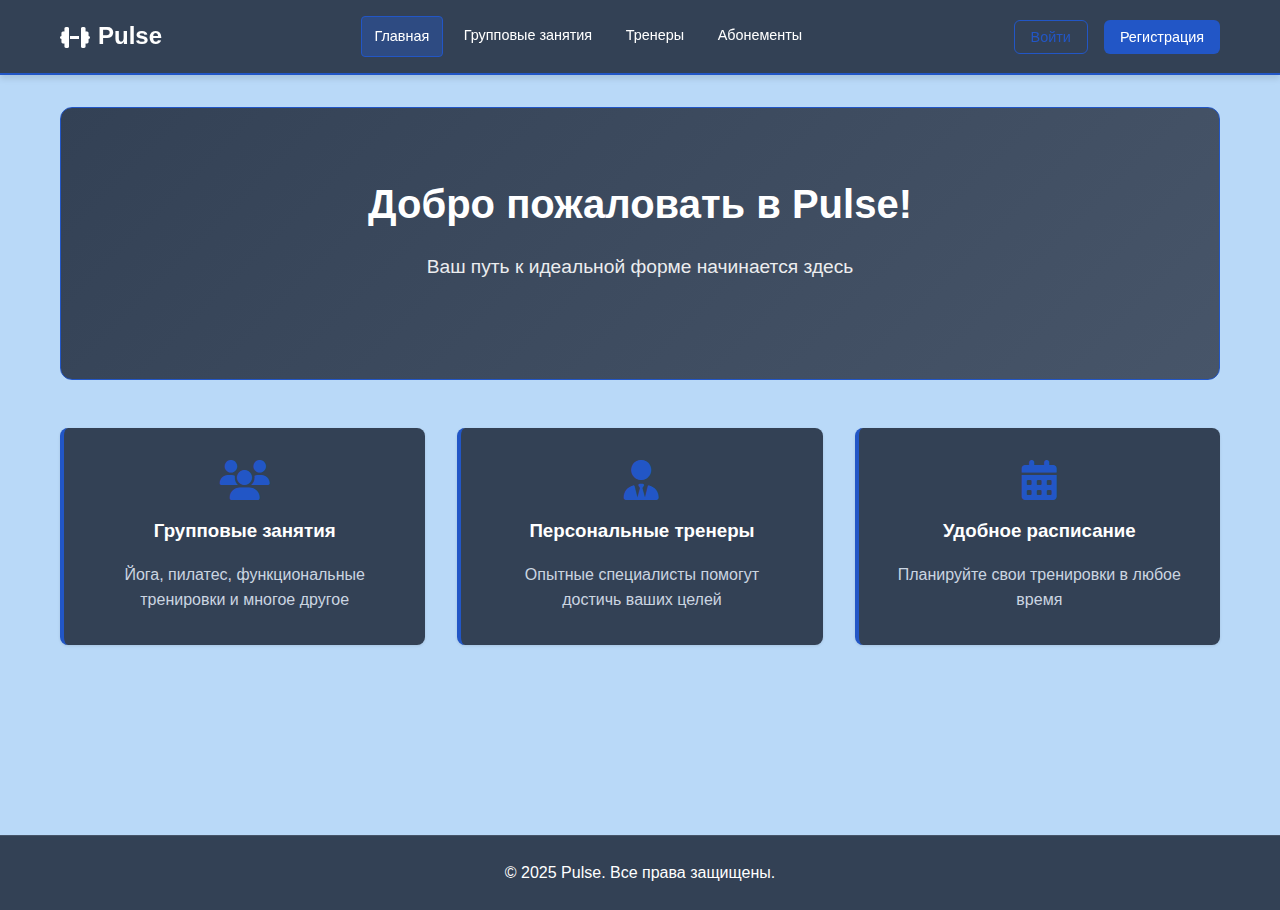
<file: index.html>
<!DOCTYPE html>
<html lang="ru">
<head>
    <meta charset="UTF-8">
    <meta name="viewport" content="width=device-width, initial-scale=1.0">
    <title>Pulse - фитнес-центр</title>
    <link rel="stylesheet" href="css/style.css">
    <link rel="stylesheet" href="https://cdnjs.cloudflare.com/ajax/libs/font-awesome/6.4.0/css/all.min.css">
</head>
<body>
    <div id="app">
        <header class="header">
            <div class="container">
                <div class="logo">
                    <i class="fas fa-dumbbell"></i> 
                    <span>Pulse</span>
                </div>
                <nav class="nav">
                    <a href="#" class="nav-link active" data-section="home">Главная</a>
                    <a href="#" class="nav-link" data-section="group-classes">Групповые занятия</a>
                    <a href="#" class="nav-link" data-section="trainers">Тренеры</a>
                    <a href="#" class="nav-link" data-section="schedule">Абонементы</a>
                </nav>
                <div class="auth-buttons">
                    <button id="login-btn" class="btn btn-outline">Войти</button>
                    <button id="register-btn" class="btn btn-primary">Регистрация</button>
                </div>
            </div>
        </header>

        <main class="main">
            <div class="container">
                <section id="home-section" class="section active">
                    <div class="hero">
                        <h1>Добро пожаловать в Pulse!</h1>
                        <p>Ваш путь к идеальной форме начинается здесь</p>
                    </div>
                    <div class="features">
                        <div class="feature-card">
                            <i class="fas fa-users"></i>
                            <h3>Групповые занятия</h3>
                            <p>Йога, пилатес, функциональные тренировки и многое другое</p>
                        </div>
                        <div class="feature-card">
                            <i class="fas fa-user-tie"></i>
                            <h3>Персональные тренеры</h3>
                            <p>Опытные специалисты помогут достичь ваших целей</p>
                        </div>
                        <div class="feature-card">
                            <i class="fas fa-calendar-alt"></i>
                            <h3>Удобное расписание</h3>
                            <p>Планируйте свои тренировки в любое время</p>
                        </div>
                    </div>
                </section>

                <section id="group-classes-section" class="section">
                    <h2>Каталог групповых занятий</h2>
                    <div class="filters">
                        <select id="type-filter">
                            <option value="">Все типы</option>
                            <option value="yoga">Йога</option>
                            <option value="pilates">Пилатес</option>
                            <option value="cardio">Кардио</option>
                        </select>
                        <select id="sort-price">
                            <option value="">Сортировка по цене</option>
                            <option value="asc">По возрастанию</option>
                            <option value="desc">По убыванию</option>
                        </select>
                    </div>
                    <div id="group-classes-list" class="catalog-grid"></div>
                </section>

                <section id="trainers-section" class="section">
                    <h2>Наши тренеры</h2>
                    <div class="filters">
                        <select id="experience-filter">
                            <option value="">Любой опыт</option>
                            <option value="1-3">1-3 года</option>
                            <option value="3-5">3-5 лет</option>
                            <option value="5+">Более 5 лет</option>
                        </select>
                        <select id="specialization-filter">
                            <option value="">Все специализации</option>
                            <option value="yoga">Йога</option>
                            <option value="fitness">Фитнес</option>
                            <option value="cardio">Кардио</option>
                            <option value="strength">Силовые тренировки</option>
                            <option value="rehabilitation">Реабилитация</option>
                        </select>
                    </div>
                    <div id="trainers-list" class="trainers-grid">
                        <div class="loading">Загрузка тренеров...</div>
                    </div>
                </section>

                <section id="schedule-section" class="section">
                    <h2>Абонементы</h2>
                    <div class="subscriptions-filters">
                        <select id="subscription-type-filter">
                            <option value="">Все типы</option>
                            <option value="standard">Стандартный</option>
                            <option value="premium">Премиум</option>
                            <option value="unlimited">Безлимитный</option>
                        </select>
                        <select id="subscription-sort">
                            <option value="price-asc">По цене (сначала дешевые)</option>
                            <option value="price-desc">По цене (сначала дорогие)</option>
                            <option value="duration">По продолжительности</option>
                            <option value="visits">По количеству посещений</option>
                        </select>
                    </div>
                    <div id="subscriptions-list" class="subscriptions-grid">
                        <div class="loading">Загрузка абонементов...</div>
                    </div>
                </section>
            </div>
        </main>

        <footer class="footer">
            <div class="container">
                <p>&copy; 2025 Pulse. Все права защищены.</p>
            </div>
        </footer>
    </div>

    <div id="login-modal" class="modal">
        <div class="modal-content">
            <span class="close">&times;</span>
            <h2>Вход в аккаунт</h2>
            <form id="loginForm">
                <input type="email" name="email" placeholder="Email" required>
                <input type="password" name="password" placeholder="Пароль" required>
                <button type="submit" class="btn btn-primary">Войти</button>
            </form>
            <p>Нет аккаунта? <a href="#" id="go-to-register">Зарегистрируйтесь</a></p>
        </div>
    </div>

    <div id="register-modal" class="modal">
        <div class="modal-content">
            <span class="close">&times;</span>
            <h2>Регистрация</h2>
            <form id="register-form">
                <input type="text" name="name" placeholder="Имя" required>
                <input type="email" name="email" placeholder="Email" required>
                <input type="password" name="password" placeholder="Пароль" required>
                <input type="password" name="confirmPassword" placeholder="Подтвердите пароль" required>
                <button type="submit" class="btn btn-primary">Зарегистрироваться</button>
            </form>
            <p>Уже есть аккаунт? <a href="#" id="go-to-login">Войдите</a></p>
        </div>
    </div>

    <script src="js/utils.js"></script>
    <script src="js/auth.js"></script>
    <script src="js/catalog.js"></script>
    <script src="js/app.js"></script>
</body>
</html>
</file>
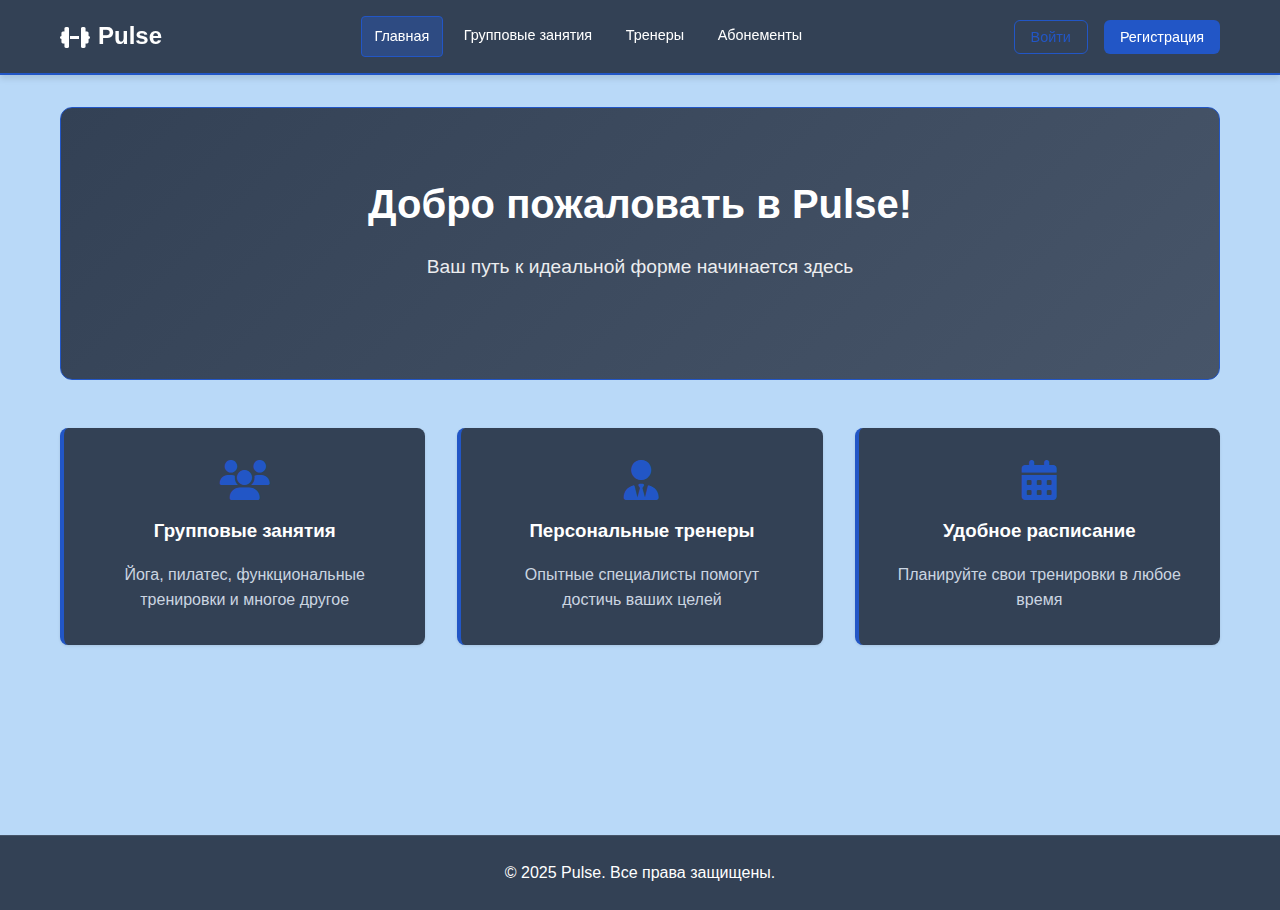
<file: admin-dashboard.html>
<!DOCTYPE html>
<html lang="ru">
<head>
    <meta charset="UTF-8">
    <meta name="viewport" content="width=device-width, initial-scale=1.0">
    <title>Панель администратора - Pulse</title>
    <link rel="stylesheet" href="css/style.css">
    <link rel="stylesheet" href="https://cdnjs.cloudflare.com/ajax/libs/font-awesome/6.4.0/css/all.min.css">
</head>
<body>
    <div id="app">
        <header class="header">
            <div class="container">
                <div class="logo">
                    <i class="fas fa-dumbbell"></i>
                    <span>Pulse</span>
                </div>
                <nav class="nav">
                    <a href="#" class="nav-link active" data-section="dashboard">Главная</a>
                    <a href="#" class="nav-link" data-section="trainers">Тренеры</a>
                    <a href="#" class="nav-link" data-section="trainer-schedule">Расписание тренеров</a>
                    <a href="#" class="nav-link" data-section="group-classes">Занятия</a>
                    <a href="#" class="nav-link" data-section="subscriptions">Абонементы</a>
                    <a href="#" class="nav-link" data-section="users">Пользователи</a>
                    <a href="#" class="nav-link" data-section="reports">Отчеты</a>
                    <a href="#" class="nav-link" data-section="settings">Настройки</a>
                </nav>
                <div class="auth-buttons">
                    <div class="user-menu">
                        <span id="userName">Администратор</span>
                        <button class="btn btn-outline" onclick="Auth.logout()">Выйти</button>
                    </div>
                </div>
            </div>
        </header>

        <main class="main">
            <div class="container">
                <section id="dashboard-section" class="section active">
                    <div class="hero">
                        <h1>Панель администратора</h1>
                        <p>Управление системой Pulse</p>
                    </div>

                    <div class="features-grid">
                        <div class="card feature-card" onclick="showSection('trainers')">
                            <h3>👨‍💼 Управление тренерами</h3>
                            <p>Добавление, редактирование и удаление тренеров</p>
                        </div>
                        <div class="card feature-card" onclick="showSection('reports')">
                            <h3>📊 Просмотр отчетов</h3>
                            <p>Финансовые и статистические отчеты</p>
                        </div>
                        <div class="card feature-card" onclick="showSection('group-classes')">
                            <h3>🏋️ Групповые занятия</h3>
                            <p>Управление расписанием групповых тренировок</p>
                        </div>
                        <div class="card feature-card" onclick="showSection('users')">
                            <h3>👥 Управление пользователями</h3>
                            <p>Управление клиентами и их данными</p>
                        </div>
                        <div class="card feature-card" onclick="showSection('settings')">
                            <h3>⚙️ Настройки системы</h3>
                            <p>Общие настройки FitnessHub</p>
                        </div>
                        <div class="card feature-card" onclick="showSection('subscriptions')">
                            <h3>🎫 Управление абонементами</h3>
                            <p>Создание и управление абонементами</p>
                        </div>
                        <div class="card feature-card" onclick="showSection('trainer-schedule')">
                            <h3>📅 Расписание тренеров</h3>
                            <p>Управление индивидуальными тренировками</p>
                        </div>
                        <div class="card feature-card" onclick="viewAnalytics()">
                            <h3>📈 Аналитика</h3>
                            <p>Детальная аналитика работы клуба</p>
                        </div>
                    </div>

                    <div class="card">
                        <h2>Быстрая статистика</h2>
                        <div class="stats-grid">
                            <div class="stat-item">
                                <h3>Всего клиентов</h3>
                                <p class="stat-number" id="totalClients">0</p>
                            </div>
                            <div class="stat-item">
                                <h3>Активных тренеров</h3>
                                <p class="stat-number" id="activeTrainers">0</p>
                            </div>
                            <div class="stat-item">
                                <h3>Занятий сегодня</h3>
                                <p class="stat-number" id="todaySessions">0</p>
                            </div>
                            <div class="stat-item">
                                <h3>Доход за месяц</h3>
                                <p class="stat-number" id="monthlyRevenue">0 ₽</p>
                            </div>
                        </div>
                    </div>

                    <div class="card">
                        <h2>Последние действия</h2>
                        <div id="recentActivities">
                            <p>Нет recent activities</p>
                        </div>
                    </div>
                </section>

                <section id="trainers-section" class="section">
                    <div class="section-header">
                        <h2>Управление тренерами</h2>
                        <button class="btn btn-primary" onclick="adminManager.openCreateTrainerModal()">Добавить тренера</button>
                    </div>
                    <div id="admin-trainers-list" class="catalog-grid"></div>
                </section>

                <section id="users-section" class="section">
                    <div class="section-header">
                        <h2>Управление клиентами</h2>
                        <button class="btn btn-outline" onclick="adminManager.loadUsers()">
                            <i class="fas fa-sync-alt"></i> Обновить
                        </button>
                    </div>

                    <div class="stats-grid" style="margin-bottom: 20px;">
                        <div class="stat-card">
                            <div class="stat-icon">
                                <i class="fas fa-user-plus"></i>
                            </div>
                            <div class="stat-info">
                                <h3 id="newClientsThisMonth">0</h3>
                                <p>Новых за месяц</p>
                            </div>
                        </div>
                    </div>

                    <div id="admin-users-list" class="catalog-grid"></div>
                </section>

                <section id="group-classes-section" class="section">
                    <div class="section-header">
                        <h2>Управление групповыми занятиями</h2>
                        <button class="btn btn-primary" onclick="adminManager.openCreateSessionModal()">Добавить занятие</button>
                    </div>
                    <div id="admin-sessions-list" class="catalog-grid"></div>
                </section>

                <section id="trainer-schedule-section" class="section">
                    <div class="section-header">
                        <h2>Управление расписанием тренеров</h2>
                        <button class="btn btn-primary" onclick="adminScheduleManager.openCreateScheduleModal()">Добавить расписание</button>
                    </div>
                    <div id="admin-trainer-schedule"></div>
                </section>

                <section id="subscriptions-section" class="section">
                    <div class="section-header">
                        <h2>Управление абонементами</h2>
                        <button class="btn btn-primary" onclick="adminSubscriptionsManager.openCreateSubscriptionModal()">
                            <i class="fas fa-plus"></i> Добавить абонемент
                        </button>
                    </div>

                    <div class="stats-grid" style="margin-bottom: 20px;">
                        <div class="stat-card">
                            <div class="stat-icon">
                                <i class="fas fa-ticket-alt"></i>
                            </div>
                            <div class="stat-info">
                                <h3 id="totalSubscriptions">0</h3>
                                <p>Всего абонементов</p>
                            </div>
                        </div>
                        <div class="stat-card">
                            <div class="stat-icon">
                                <i class="fas fa-check-circle"></i>
                            </div>
                            <div class="stat-info">
                                <h3 id="activeSubscriptions">0</h3>
                                <p>Активных абонементов</p>
                            </div>
                        </div>
                    </div>

                    <div id="admin-subscriptions-list" class="catalog-grid">
                        <div class="loading">Загрузка абонементов...</div>
                    </div>
                </section>

                <section id="reports-section" class="section">
                    <h2>Отчеты и аналитика</h2>
                    <div class="card">
                        <p>Финансовые и статистические отчеты</p>
                    </div>
                </section>

                <section id="settings-section" class="section">
                    <h2>Настройки профиля</h2>
                    
                    <div class="card">
                        <div class="card-content">
                            <h3>Личные данные</h3>
                            <form id="admin-profile-form">
                                <div class="form-group">
                                    <label>Имя:</label>
                                    <input type="text" id="admin-profile-name" name="name" required>
                                </div>
                                
                                <div class="form-group">
                                    <label>Email:</label>
                                    <input type="email" id="admin-profile-email" name="email" required>
                                </div>
                                
                                <div class="form-group">
                                    <label>Телефон:</label>
                                    <input type="tel" id="admin-profile-phone" name="phone" placeholder="+7 (XXX) XXX-XX-XX">
                                </div>
                                
                                <div class="form-group">
                                    <label>Новый пароль:</label>
                                    <input type="password" id="admin-profile-password" name="password" placeholder="Новый пароль">
                                </div>
                                
                                <div class="form-group">
                                    <label>Подтвердите пароль:</label>
                                    <input type="password" id="admin-profile-confirm-password" name="confirm_password" placeholder="Подтвердите пароль">
                                </div>
                                
                                <button type="submit" class="btn btn-primary">
                                    <i class="fas fa-save"></i> Сохранить изменения
                                </button>
                            </form>
                        </div>
                    </div>

                    <div class="card">
                        <div class="card-content">
                            <h3>Информация о системе</h3>
                            <div class="system-info">
                                <div class="detail-item">
                                    <i class="fas fa-user-shield"></i>
                                    <span>Роль: <strong>Администратор</strong></span>
                                </div>
                                <div class="detail-item">
                                    <i class="fas fa-calendar"></i>
                                    <span>Дата регистрации: <strong id="admin-registration-date"></strong></span>
                                </div>
                                <div class="detail-item">
                                    <i class="fas fa-database"></i>
                                    <span>ID пользователя: <strong id="admin-user-id"></strong></span>
                                </div>
                            </div>
                        </div>
                    </div>
                </section>
            </div>
        </main>

        <footer class="footer">
            <div class="container">
                <p>&copy; 2025 Pulse. Все права защищены.</p>
            </div>
        </footer>
    </div>

    <div id="delete-confirm-modal" class="modal">
        <div class="modal-content">
            <span class="close" onclick="adminManager.closeModals()">&times;</span>
            <h2>Подтверждение удаления</h2>
            <div class="modal-body">
                <p>Вы уверены, что хотите удалить тренера <strong id="delete-trainer-name"></strong>?</p>
                <p class="text-warning">Это действие нельзя отменить!</p>
            </div>
            <div class="modal-actions">
                <button class="btn btn-outline" onclick="adminManager.closeModals()">Отмена</button>
                <button class="btn btn-danger" id="confirm-delete-btn">Удалить</button>
            </div>
        </div>
    </div>

    <div id="create-session-modal" class="modal">
        <div class="modal-content">
            <span class="close" onclick="adminManager.closeModals()">&times;</span>
            <h2 id="session-modal-title">Добавить групповое занятие</h2>
            <form id="session-form">
                <input type="text" name="name" placeholder="Название занятия" required>
                <textarea name="description" placeholder="Описание занятия" rows="3" required></textarea>
                
                <div class="form-group">
                    <label>Дни недели:</label>
                    <div class="days-checkbox">
                        <label><input type="checkbox" name="days" value="monday"> Понедельник</label>
                        <label><input type="checkbox" name="days" value="tuesday"> Вторник</label>
                        <label><input type="checkbox" name="days" value="wednesday"> Среда</label>
                        <label><input type="checkbox" name="days" value="thursday"> Четверг</label>
                        <label><input type="checkbox" name="days" value="friday"> Пятница</label>
                        <label><input type="checkbox" name="days" value="saturday"> Суббота</label>
                        <label><input type="checkbox" name="days" value="sunday"> Воскресенье</label>
                    </div>
                </div>
                
                <div class="form-group">
                    <label for="session-trainer-select">Тренер:</label>
                    <select id="session-trainer-select" name="trainer_id" class="form-select">
                        <option value="">Загрузка тренеров...</option>
                    </select>
                </div>

                <input type="time" name="time" required>
                <input type="number" name="max_participants" placeholder="Макс. участников" min="1" required>
                <input type="number" name="duration" placeholder="Длительность (минут)" min="30" step="15" required>

                <div class="form-group">
                    <label style="display: flex; align-items: center; gap: 8px;">
                        <input type="checkbox" name="is_active" checked>
                        Активное занятие
                    </label>
                </div>

                <button type="submit" class="btn btn-primary">Сохранить</button>
            </form>
        </div>
    </div>

    <div id="create-subscription-modal" class="modal">
        <div class="modal-content">
            <span class="close" onclick="adminSubscriptionsManager.closeModals()">&times;</span>
            <h2 id="subscription-modal-title">Добавить абонемент</h2>
            <form id="subscription-form">
                <input type="text" name="name" placeholder="Название абонемента" required>
                <select name="type" required>
                    <option value="">Выберите тип</option>
                    <option value="group">Групповые тренировки</option>
                    <option value="gym">Посещение зала</option>
                    <option value="combo">Все включено</option>
                </select>
                <textarea name="description" placeholder="Описание абонемента" rows="3" required></textarea>
                <input type="number" name="price" placeholder="Цена" min="0" step="100" required>
                <input type="number" name="visits_count" placeholder="Количество посещений" min="1" required>
                <input type="number" name="duration_days" placeholder="Срок действия (дней)" min="1" required>
                
                <div class="form-group">
                    <label style="display: flex; align-items: center; gap: 8px;">
                        <input type="checkbox" name="is_active" checked>
                        Активный абонемент
                    </label>
                </div>

                <button type="submit" class="btn btn-primary">Сохранить</button>
            </form>
        </div>
    </div>

    <div id="delete-subscription-confirm-modal" class="modal">
        <div class="modal-content">
            <span class="close" onclick="adminSubscriptionsManager.closeModals()">&times;</span>
            <h2>Подтверждение удаления</h2>
            <div class="modal-body">
                <p>Вы уверены, что хотите удалить абонемент <strong id="delete-subscription-name"></strong>?</p>
                <p class="text-warning">Это действие нельзя отменить!</p>
            </div>
            <div class="modal-actions">
                <button class="btn btn-outline" onclick="adminSubscriptionsManager.closeModals()">Отмена</button>
                <button class="btn btn-danger" id="confirm-subscription-delete-btn">Удалить</button>
            </div>
        </div>
    </div>

    <div id="delete-session-confirm-modal" class="modal">
        <div class="modal-content">
            <span class="close" onclick="adminManager.closeModals()">&times;</span>
            <h2>Подтверждение удаления</h2>
            <div class="modal-body">
                <p>Вы уверены, что хотите удалить занятие <strong id="delete-session-name"></strong>?</p>
                <p class="text-warning">Это действие нельзя отменить!</p>
            </div>
            <div class="modal-actions">
                <button class="btn btn-outline" onclick="adminManager.closeModals()">Отмена</button>
                <button class="btn btn-danger" id="confirm-session-delete-btn">Удалить</button>
            </div>
        </div>
    </div>

    <div id="create-trainer-schedule-modal" class="modal">
        <div class="modal-content">
            <span class="close" onclick="adminScheduleManager.closeModals()">&times;</span>
            <h2 id="schedule-modal-title">Добавить расписание тренера</h2>
            <form id="trainer-schedule-form">
                <input type="hidden" name="mode" value="create">
                <input type="hidden" name="slot_id" value="">
                
                <div class="form-group">
                    <label for="schedule-trainer-select">Тренер:</label>
                    <select id="schedule-trainer-select" name="trainer_id" class="form-select" required>
                        <option value="">Загрузка тренеров...</option>
                    </select>
                </div>
                
                <div class="form-group">
                    <label for="day-of-week">День недели:</label>
                    <select id="day-of-week" name="day_of_week" required>
                        <option value="">Выберите день</option>
                        <option value="monday">Понедельник</option>
                        <option value="tuesday">Вторник</option>
                        <option value="wednesday">Среда</option>
                        <option value="thursday">Четверг</option>
                        <option value="friday">Пятница</option>
                        <option value="saturday">Суббота</option>
                        <option value="sunday">Воскресенье</option>
                    </select>
                </div>

                <input type="hidden" name="slot_type" value="personal">

                <div class="form-group">
                    <label for="schedule-start-time">Время начала:</label>
                    <input type="time" id="schedule-start-time" name="start_time" required>
                </div>
                <div class="form-group">
                    <label for="schedule-end-time">Время окончания:</label>
                    <input type="time" id="schedule-end-time" name="end_time" required>
                </div>

                <div class="form-group">
                    <label for="max-slots">Максимум участников:</label>
                    <input type="number" id="max-slots" name="max_slots" value="1" min="1" max="10" required>
                </div>

                <div class="form-info">
                    <p><strong>Требования:</strong></p>
                    <ul>
                        <li>✅ Только индивидуальные тренировки</li>
                        <li>✅ Не менее 3 дней в неделю</li>
                        <li>✅ Не менее 5 часов в день</li>
                    </ul>
                </div>

                <button type="submit" class="btn btn-primary">Сохранить расписание</button>
            </form>
        </div>
    </div>

    <div id="create-trainer-modal" class="modal">
        <div class="modal-content">
            <span class="close" onclick="adminManager.closeModals()">&times;</span>
            <h2 id="trainer-modal-title">Добавить тренера</h2>
            <form id="trainer-form">
                <input type="text" name="name" placeholder="Имя тренера" required>
                <input type="email" name="email" placeholder="Email" required>
                <div id="password-field">
                    <input type="password" name="password" placeholder="Пароль">
                </div>
                <input type="tel" name="phone" placeholder="Телефон">
                <select name="experience">
                    <option value="">Выберите опыт</option>
                    <option value="1-3">1-3 года</option>
                    <option value="3-5">3-5 лет</option>
                    <option value="5+">Более 5 лет</option>
                </select>
                <input type="text" name="specialization" placeholder="Специализация">
                <textarea name="bio" placeholder="О тренере" rows="3"></textarea>
                <button type="submit" class="btn btn-primary">Сохранить</button>
            </form>
        </div>
    </div>

    <script src="js/auth.js"></script>
    <script src="js/app.js"></script>
    <script src="js/admin.js"></script>
    <script src="js/admin-schedule.js"></script>
    <script src="js/admin-subscriptions.js"></script>
    <script src="js/admin-settings.js"></script>

    <script>
        document.addEventListener('DOMContentLoaded', function() {
            const user = Auth.getCurrentUser();
            if (!user) {
                alert('Для доступа к панели администратора необходимо авторизоваться');
                window.location.href = './index.html';
                return;
            }
            
            if (user.role !== 'admin') {
                alert('Доступ запрещен! У вас нет прав администратора');
                window.location.href = './index.html';
                return;
            }
            
            const userNameElement = document.getElementById('userName');
            if (userNameElement && user) {
                userNameElement.textContent = user.name;
            }

            initNavigation();
            
            if (typeof adminManager !== 'undefined') {
                adminManager.init();
                adminManager.loadUsers();
            }

            if (typeof adminSettingsManager !== 'undefined') {
                adminSettingsManager.init();
            }
            
            if (typeof adminSubscriptionsManager !== 'undefined') {
                adminSubscriptionsManager.init();
            }

            if (typeof adminScheduleManager !== 'undefined') {
                adminScheduleManager.loadTrainers();
            }
        });

        function initNavigation() {
            document.querySelectorAll('.nav-link').forEach(link => {
                link.addEventListener('click', (e) => {
                    e.preventDefault();
                    const section = e.target.getAttribute('data-section');
                    showSection(section);
                    
                    document.querySelectorAll('.nav-link').forEach(item => item.classList.remove('active'));
                    e.target.classList.add('active');
                    
                    if (section === 'trainers' && typeof adminManager !== 'undefined') {
                        adminManager.loadTrainers();
                    }
                    if (section === 'users' && typeof adminManager !== 'undefined') {
                        adminManager.loadUsers();
                    }
                    if (section === 'group-classes' && typeof adminManager !== 'undefined') {
                        adminManager.loadGroupSessions();
                        adminManager.loadTrainers();
                    }
                    if (section === 'trainer-schedule' && typeof adminScheduleManager !== 'undefined') {
                        adminScheduleManager.init();
                    }
                    if (section === 'subscriptions' && typeof adminSubscriptionsManager !== 'undefined') {
                        adminSubscriptionsManager.loadSubscriptions();
                    }
                    if (section === 'settings' && typeof adminSettingsManager !== 'undefined') {
                        adminSettingsManager.loadAdminProfile();
                    }
                });
            });
        }

        function showSection(sectionName) {
            document.querySelectorAll('.section').forEach(section => {
                section.classList.remove('active');
            });
            
            const activeSection = document.getElementById(`${sectionName}-section`);
            if (activeSection) {
                activeSection.classList.add('active');
            }
        }

        function viewAnalytics() {
            alert('Просмотр аналитики');
        }

        setTimeout(() => showSection('dashboard'), 100);
    </script>
</body>
</html>
</file>
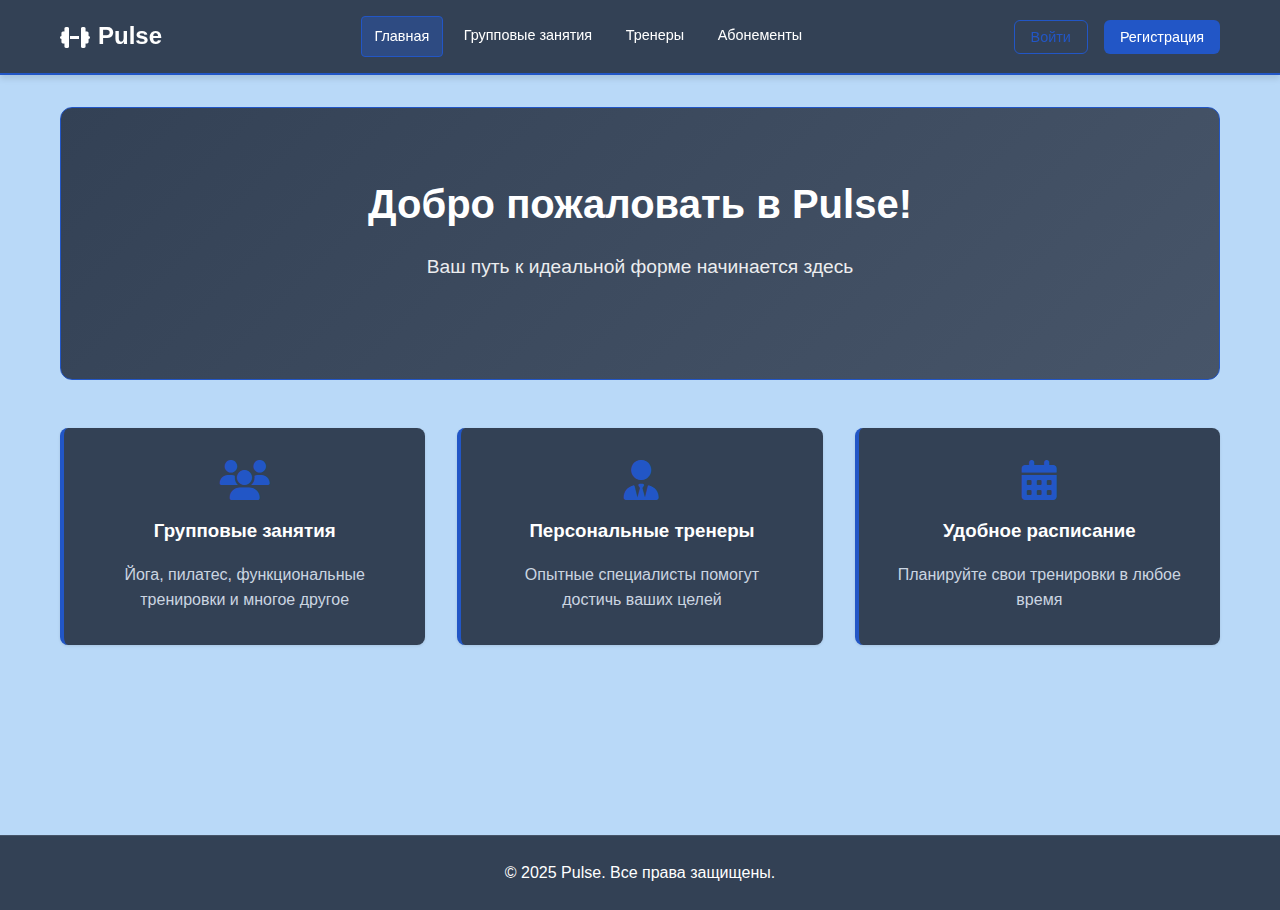
<file: client-profile.html>
<!DOCTYPE html>
<html lang="ru">
<head>
    <meta charset="UTF-8">
    <meta name="viewport" content="width=device-width, initial-scale=1.0">
    <title>Личный кабинет клиента - Pulse</title>
    <link rel="stylesheet" href="css/style.css">
    <link rel="stylesheet" href="https://cdnjs.cloudflare.com/ajax/libs/font-awesome/6.4.0/css/all.min.css">
</head>
<body>
    <div id="app">
        <header class="header">
            <div class="container">
                <div class="logo">
                    <i class="fas fa-dumbbell"></i>
                    <span>Pulse</span>
                </div>
                <nav class="nav">
                    <a href="#" class="nav-link active" data-section="dashboard">Главная</a>
                    <a href="#" class="nav-link" data-section="group-classes">Групповые занятия</a>
                    <a href="#" class="nav-link" data-section="trainers">Тренеры</a>
                    <a href="#" class="nav-link" data-section="subscriptions">Абонементы</a>
                    <a href="#" class="nav-link" data-section="my-bookings">Мои записи</a>
                </nav>
                <div class="auth-buttons">
                    <div class="user-menu">
                        <span id="userName">Клиент</span>
                        <button class="btn btn-outline" onclick="Auth.logout()">Выйти</button>
                    </div>
                </div>
            </div>
        </header>

        <main class="main">
            <div class="container">
                <section id="dashboard-section" class="section active">
                    <div class="hero">
                        <h1>Добро пожаловать, <span id="welcomeUserName">Клиент</span>!</h1>
                        <p>Ваш личный кабинет для управления тренировками</p>
                    </div>

                    <div class="features-grid">
                        <div class="card feature-card" onclick="showSection('group-classes')">
                            <h3>🏋️ Групповые занятия</h3>
                            <p>Просмотр и запись на групповые тренировки</p>
                        </div>
                        <div class="card feature-card" onclick="showSection('trainers')">
                            <h3>👨‍💼 Каталог тренеров</h3>
                            <p>Выбор тренера для персональных занятий</p>
                        </div>
                        <div class="card feature-card" onclick="showSection('subscriptions')">
                            <h3>💳 Абонементы</h3>
                            <p>Покупка абонементов на тренировки</p>
                        </div>
                        <div class="card feature-card" onclick="showSection('my-bookings')">
                            <h3>📋 Мои записи</h3>
                            <p>Просмотр моих текущих и прошедших записей</p>
                        </div>
                    </div>

                    <div class="card">
                        <h2>Ближайшие тренировки</h2>
                        <div id="upcomingTrainings">
                            <p>У вас нет запланированных тренировок</p>
                        </div>
                    </div>

                    <div class="card">
                        <h2>Мои абонементы</h2>
                        <div id="mySubscriptions">
                            <p>У вас нет активных абонементов</p>
                        </div>
                    </div>
                </section>

                <section id="group-classes-section" class="section">
                    <h2>Групповые занятия</h2>
                    <div class="filters">
                        <select id="type-filter">
                            <option value="">Все типы</option>
                            <option value="yoga">Йога</option>
                            <option value="pilates">Пилатес</option>
                            <option value="cardio">Кардио</option>
                        </select>
                    </div>
                    <div id="client-group-classes-list" class="catalog-grid"></div>
                </section>

                <section id="trainers-section" class="section">
                    <h2>Каталог тренеров</h2>
                    <div class="filters">
                        <select id="experience-filter">
                            <option value="">Любой опыт</option>
                            <option value="1-3">1-3 года</option>
                            <option value="3-5">3-5 лет</option>
                            <option value="5+">Более 5 лет</option>
                        </select>
                    </div>
                    <div id="client-trainers-list" class="catalog-grid"></div>
                </section>

                <section id="subscriptions-section" class="section">
                    <h2>Абонементы</h2>
                    <div class="subscriptions-grid">
                        <div class="card subscription-card">
                            <h3>Групповые тренировки</h3>
                            <p>8 занятий в месяц</p>
                            <div class="price">3,500 ₽</div>
                            <button class="btn btn-primary">Купить</button>
                        </div>
                        <div class="card subscription-card">
                            <h3>Посещение зала</h3>
                            <p>12 посещений (45 дней)</p>
                            <div class="price">4,200 ₽</div>
                            <button class="btn btn-primary">Купить</button>
                        </div>
                        <div class="card subscription-card">
                            <h3>Безлимитный</h3>
                            <p>Все групповые занятия + зал</p>
                            <div class="price">6,000 ₽</div>
                            <button class="btn btn-primary">Купить</button>
                        </div>
                    </div>
                </section>

                <section id="my-bookings-section" class="section">
                    <h2>Мои записи</h2>
                    <div id="bookings-list">
                        <div class="card">
                            <p>У вас пока нет активных записей</p>
                        </div>
                    </div>
                </section>
            </div>
        </main>

        <footer class="footer">
            <div class="container">
                <p>&copy; 2025 Pulse. Все права защищены.</p>
            </div>
        </footer>
    </div>

    <script src="js/auth.js"></script>
    <script src="js/app.js"></script>
    <script>
        document.addEventListener('DOMContentLoaded', function() {
            const user = Auth.getCurrentUser();
            if (!user) {
                alert('Для доступа к личному кабинету необходимо авторизоваться');
                window.location.href = 'index.html';
                return;
            }
            
            if (user.role !== 'client') {
                alert('Доступ запрещен! Эта страница только для клиентов');
                window.location.href = 'index.html';
                return;
            }
            
            const userNameElement = document.getElementById('userName');
            if (userNameElement && user) {
                userNameElement.textContent = user.name;
            }

            initNavigation();
        });

        function initNavigation() {
            document.querySelectorAll('.nav-link').forEach(link => {
                link.addEventListener('click', (e) => {
                    e.preventDefault();
                    const section = e.target.getAttribute('data-section');
                    showSection(section);
                    
                    document.querySelectorAll('.nav-link').forEach(item => item.classList.remove('active'));
                    e.target.classList.add('active');
                });
            });
        }

        function showSection(sectionName) {
            document.querySelectorAll('.section').forEach(section => {
                section.classList.remove('active');
            });
            
            const activeSection = document.getElementById(`${sectionName}-section`);
            if (activeSection) {
                activeSection.classList.add('active');
            }
        }

        function viewGroupClasses() {
            showSection('group-classes');
        }

        function viewTrainers() {
            showSection('trainers');
        }

        function buySubscription() {
            showSection('subscriptions');
        }

        function viewMyBookings() {
            showSection('my-bookings');
        }
        
        setTimeout(() => showSection('dashboard'), 100);
    </script>
</body>
</html>
</file>
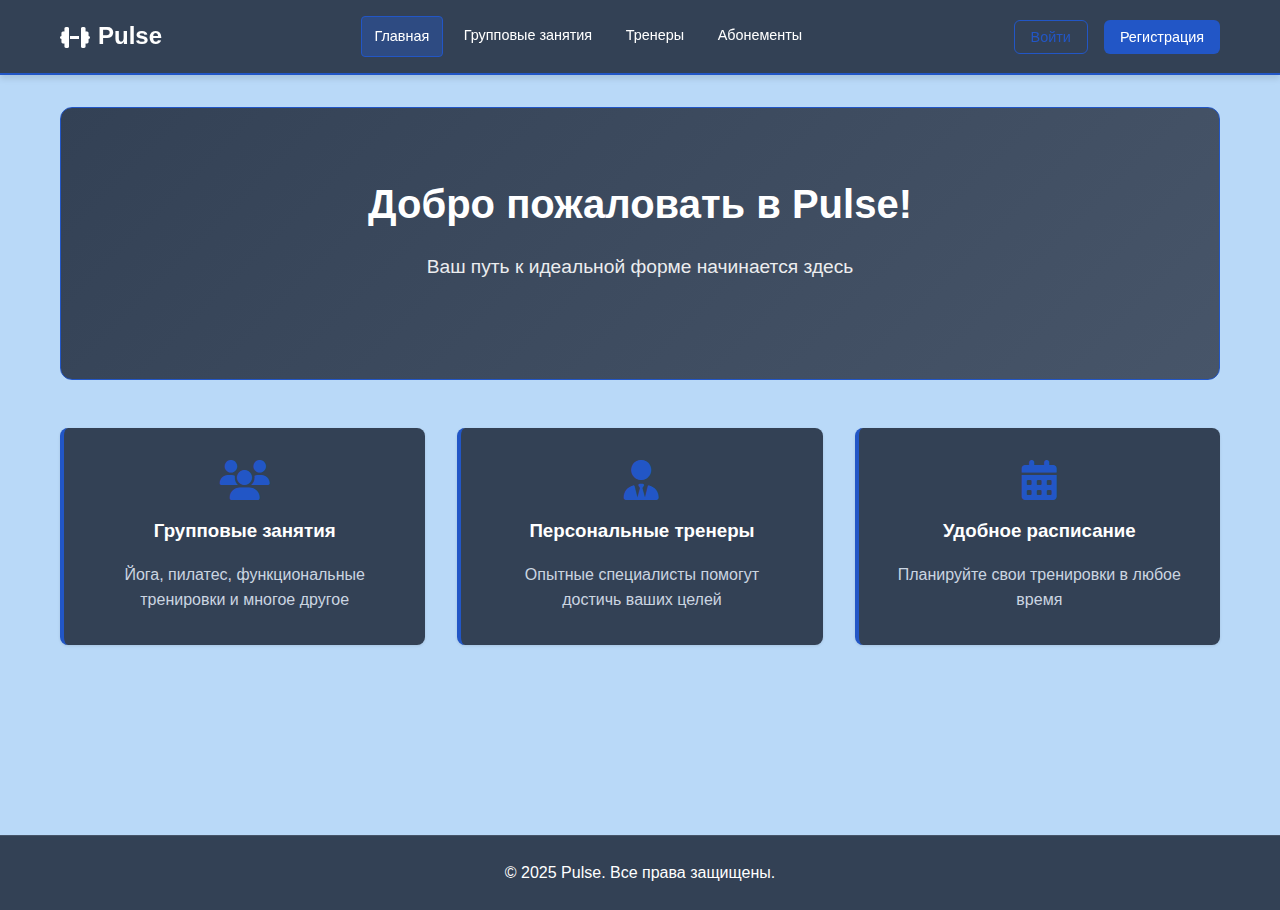
<file: trainer-dashboard.html>
<!DOCTYPE html>
<html lang="ru">
<head>
    <meta charset="UTF-8">
    <meta name="viewport" content="width=device-width, initial-scale=1.0">
    <title>Кабинет тренера - Pulse</title>
    <link rel="stylesheet" href="css/style.css">
    <link rel="stylesheet" href="https://cdnjs.cloudflare.com/ajax/libs/font-awesome/6.4.0/css/all.min.css">
</head>
<body>
    <div id="app">
        <header class="header">
            <div class="container">
                <div class="logo">
                    <i class="fas fa-dumbbell"></i>
                    <span>Pulse</span>
                </div>
                <nav class="nav">
                    <a href="#" class="nav-link active" data-section="dashboard">Главная</a>
                    <a href="#" class="nav-link" data-section="clients">Мои клиенты</a>
                    <a href="#" class="nav-link" data-section="schedule">Расписание</a>
                    <a href="#" class="nav-link" data-section="group-classes">Занятия</a>
                    <a href="#" class="nav-link" data-section="profile">Профиль</a>
                    <a href="#" class="nav-link" data-section="statistics">Статистика</a>
                </nav>
                <div class="auth-buttons">
                    <div class="user-menu">
                        <span id="userName">Тренер</span>
                        <button class="btn btn-outline" onclick="Auth.logout()">Выйти</button>
                    </div>
                </div>
            </div>
        </header>

        <main class="main">
            <div class="container">
                <section id="dashboard-section" class="section active">
                    <div class="hero">
                        <h1>Кабинет тренера</h1>
                        <p>Управление вашими клиентами и расписанием</p>
                    </div>

                    <div class="features-grid">
                        <div class="card feature-card" onclick="showSection('clients')">
                            <h3>👥 Мои клиенты</h3>
                            <p>Просмотр списка ваших клиентов</p>
                        </div>
                        <div class="card feature-card" onclick="showSection('schedule')">
                            <h3>📅 Мое расписание</h3>
                            <p>Управление вашим рабочим расписанием</p>
                        </div>
                        <div class="card feature-card" onclick="showSection('profile')">
                            <h3>👤 Мой профиль</h3>
                            <p>Редактирование вашего профиля тренера</p>
                        </div>
                        <div class="card feature-card" onclick="showSection('statistics')">
                            <h3>📊 Статистика</h3>
                            <p>Анализ вашей активности и доходов</p>
                        </div>
                        <div class="card feature-card" onclick="manageAvailability()">
                            <h3>⏰ Доступность</h3>
                            <p>Настройка времени для записи клиентов</p>
                        </div>
                        <div class="card feature-card" onclick="viewTrainingHistory()">
                            <h3>📈 История тренировок</h3>
                            <p>Просмотр проведенных тренировок</p>
                        </div>
                    </div>

                    <div class="card">
                        <h2>Ближайшие занятия</h2>
                        <div id="upcomingSessions">
                            <p>У вас нет запланированных занятий на сегодня</p>
                        </div>
                    </div>

                    <div class="card">
                        <h2>Новые запросы</h2>
                        <div id="newRequests">
                            <p>Новых запросов на тренировки нет</p>
                        </div>
                    </div>
                </section>

                <section id="clients-section" class="section">
                    <h2>Мои клиенты</h2>
                    <div id="trainer-clients-list">
                        <div class="card">
                            <p>Список ваших клиентов</p>
                        </div>
                    </div>
                </section>

                <section id="schedule-section" class="section">
                    <h2>Мое рабочее расписание</h2>
                    <p class="section-description">Ваше расписание настроено администратором. Для изменений обратитесь к администратору.</p>
                    
                    <div class="schedule-section">
                        <div id="trainer-schedule">
                            <div class="card">
                                <p>Загрузка расписания...</p>
                            </div>
                        </div>
                    </div>

                    <div class="schedule-section">
                        <h3>👥 Мои групповые занятия</h3>
                        <div id="trainer-group-sessions">
                            <div class="card">
                                <p>Загрузка групповых занятий...</p>
                            </div>
                        </div>
                    </div>
                </section>

                <section id="group-classes-section" class="section">
                    <h2>Групповые занятия</h2>
                    <div id="trainer-group-classes-list" class="catalog-grid"></div>
                </section>

                <section id="profile-section" class="section">
                    <h2>Мой профиль</h2>
                    <div class="card">
                        <p>Редактирование профиля тренера</p>
                    </div>
                </section>

                <section id="statistics-section" class="section">
                    <h2>Статистика</h2>
                    <div class="card">
                        <p>Аналитика вашей работы</p>
                    </div>
                </section>
            </div>
        </main>

        <footer class="footer">
            <div class="container">
                <p>&copy; 2025 Pulse. Все права защищены.</p>
            </div>
        </footer>
    </div>

    <script src="js/auth.js"></script>
    <script src="js/app.js"></script>
    <script src="js/trainer.js"></script>
    <script>
        document.addEventListener('DOMContentLoaded', function() {
            const user = Auth.getCurrentUser();
            if (!user) {
                alert('Для доступа к кабинету тренера необходимо авторизоваться');
                window.location.href = 'index.html';
                return;
            }
            
            if (user.role !== 'trainer') {
                alert('Доступ запрещен! У вас нет прав тренера');
                window.location.href = 'index.html';
                return;
            }
            
            const userNameElement = document.getElementById('userName');
            if (userNameElement && user) {
                userNameElement.textContent = user.name;
            }

            initNavigation();

            if (window.trainerManager) {
                trainerManager.init();
            }
        });

        function initNavigation() {
            document.querySelectorAll('.nav-link').forEach(link => {
                link.addEventListener('click', (e) => {
                    e.preventDefault();
                    const section = e.target.getAttribute('data-section');
                    showSection(section);
                    
                    document.querySelectorAll('.nav-link').forEach(item => item.classList.remove('active'));
                    e.target.classList.add('active');
                });
            });
        }

        function showSection(sectionName) {
            document.querySelectorAll('.section').forEach(section => {
                section.classList.remove('active');
            });
            
            const activeSection = document.getElementById(`${sectionName}-section`);
            if (activeSection) {
                activeSection.classList.add('active');
            }
        }

        function manageAvailability() {
            alert('Настройка доступности');
        }

        function viewTrainingHistory() {
            alert('История тренировок');
        }
        
        setTimeout(() => showSection('dashboard'), 100);
    </script>
</body>
</html>
</file>
<file: css/style.css>
:root {
    --primary-blue: #2256c6;
    --secondary-blue: #1e40af;
    --accent-blue: #3b82f6;
    --bg-dark: #98dbf5;
    --bg-medium: #b9d9f8;
    --bg-light: #c6e7fd;
    --graphite-dark: #1e293b;
    --graphite-medium: #334155;
    --graphite-light: #475569;
    --text-light: #1e293b;
    --text-lighter: #475569;
    --text-muted: #64748b;
    --success-color: #059669;
    --error-color: #dc2626;
    --warning-color: #d97706;
    --info-color: #0891b2;
    --shadow-sm: 0 1px 3px rgba(0, 0, 0, 0.1);
    --shadow-md: 0 4px 6px rgba(0, 0, 0, 0.1);
    --shadow-lg: 0 10px 15px rgba(0, 0, 0, 0.1);
    --transition: all 0.3s ease;
}

* {
    margin: 0;
    padding: 0;
    box-sizing: border-box;
}

body {
    font-family: 'Segoe UI', Tahoma, Geneva, Verdana, sans-serif;
    line-height: 1.6;
    color: var(--text-light);
    background: var(--bg-dark);
    min-height: 100vh;
}

.container {
    width: 100%;
    max-width: 1200px;
    margin: 0 auto;
    padding: 0 20px;
}

.header {
    background: var(--graphite-medium);
    box-shadow: var(--shadow-md);
    position: sticky;
    top: 0;
    z-index: 100;
    border-bottom: 2px solid var(--primary-blue);
}

.header .container {
    display: flex;
    justify-content: space-between;
    align-items: center;
    padding: 1rem 20px;
    flex-wrap: wrap;
    gap: 1rem;
}

.logo {
    display: flex;
    align-items: center;
    font-size: 1.5rem;
    font-weight: bold;
    color: white;
}

.logo i {
    margin-right: 0.5rem;
}

.nav {
    display: flex;
    gap: 0.5rem;
    flex-wrap: wrap;
    justify-content: center;
    max-width: 100%;
    overflow-x: auto;
}

.nav-link {
    text-decoration: none;
    color: white;
    font-weight: 500;
    transition: var(--transition);
    padding: 0.5rem 0.8rem;
    border-radius: 4px;
    font-size: 0.9rem;
    white-space: nowrap;
}

.nav-link:hover, .nav-link.active {
    color: white;
    background-color: rgba(37, 99, 235, 0.3);
    border: 1px solid var(--primary-blue);
}

.auth-buttons {
    display: flex;
    gap: 1rem;
}

.user-menu {
    display: flex;
    align-items: center;
    gap: 1rem;
    color: white;
}

.btn {
    padding: 0.5rem 1rem;
    border: none;
    border-radius: 6px;
    cursor: pointer;
    font-weight: 500;
    transition: var(--transition);
    text-decoration: none;
    display: inline-block;
    text-align: center;
    font-size: 0.9rem;
}

.btn-primary {
    background: var(--primary-blue);
    color: white;
}

.btn-primary:hover {
    background: var(--secondary-blue);
    transform: translateY(-1px);
}

.btn-outline {
    background: transparent;
    color: var(--primary-blue);
    border: 1px solid var(--primary-blue);
}

.btn-outline:hover {
    background: var(--primary-blue);
    color: white;
}

.btn-large {
    padding: 0.75rem 1.5rem;
    font-size: 1.1rem;
}

.btn-danger {
    background: var(--error-color);
    color: white;
}

.btn-danger:hover {
    background: #dc2626;
}

.btn-sm {
    padding: 0.25rem 0.75rem;
    font-size: 0.8rem;
}

.main {
    min-height: calc(100vh - 140px);
    padding: 2rem 0;
    background: var(--bg-medium);
}

.section {
    display: none;
}

.section.active {
    display: block;
}

.hero {
    text-align: center;
    padding: 4rem 0;
    background: linear-gradient(135deg, var(--graphite-medium), var(--graphite-light));
    color: white;
    border-radius: 12px;
    margin-bottom: 3rem;
    border: 1px solid var(--primary-blue);
}

.hero h1 {
    font-size: 2.5rem;
    margin-bottom: 1rem;
    color: white;
}

.hero p {
    font-size: 1.2rem;
    margin-bottom: 2rem;
    opacity: 0.9;
    color: white;
}

.card {
    background: var(--graphite-medium);
    border-radius: 8px;
    box-shadow: var(--shadow-sm);
    transition: var(--transition);
    border: 1px solid var(--graphite-light);
    color: white;
}

.card:hover {
    box-shadow: var(--shadow-md);
    transform: translateY(-2px);
    border-color: var(--primary-blue);
}

.features {
    display: grid;
    grid-template-columns: repeat(auto-fit, minmax(250px, 1fr));
    gap: 2rem;
    margin-top: 2rem;
}

.feature-card {
    background: var(--graphite-medium);
    padding: 2rem;
    border-radius: 8px;
    box-shadow: var(--shadow-sm);
    text-align: center;
    transition: var(--transition);
    border-left: 4px solid var(--primary-blue);
    color: white;
}

.feature-card:hover {
    transform: translateY(-5px);
    box-shadow: var(--shadow-lg);
    background: var(--graphite-light);
}

.feature-card i {
    font-size: 2.5rem;
    color: var(--primary-blue);
    margin-bottom: 1rem;
}

.feature-card h3 {
    margin-bottom: 1rem;
    color: white;
}

.feature-card p {
    color: #cbd5e1;
}

.catalog-grid {
    display: grid;
    grid-template-columns: repeat(auto-fill, minmax(280px, 1fr));
    gap: 1.5rem;
    margin-top: 1.5rem;
}

.class-card, .trainer-card {
    background: var(--graphite-medium);
    border-radius: 8px;
    overflow: hidden;
    box-shadow: var(--shadow-sm);
    transition: var(--transition);
    border: 1px solid var(--graphite-light);
    color: white;
}

.class-card:hover, .trainer-card:hover {
    transform: translateY(-5px);
    box-shadow: var(--shadow-md);
    border-color: var(--primary-blue);
}

.card-content {
    padding: 1.5rem;
}

.card-content h3 {
    margin-bottom: 0.5rem;
    color: white;
}

.card-content p {
    color: #cbd5e1;
    margin-bottom: 1rem;
}

.card-price, .card-experience {
    font-weight: bold;
    color: var(--primary-blue);
}

.filters {
    display: flex;
    gap: 1rem;
    margin-bottom: 1.5rem;
    flex-wrap: wrap;
    background: var(--graphite-medium);
    padding: 1rem;
    border-radius: 8px;
    border: 1px solid var(--graphite-light);
}

.filters select, .filters input {
    padding: 0.5rem;
    border: 1px solid var(--graphite-light);
    border-radius: 4px;
    background: var(--graphite-dark);
    color: white;
}

.filters select:focus, .filters input:focus {
    border-color: var(--primary-blue);
    outline: none;
}

.footer {
    background: var(--graphite-medium);
    color: white;
    text-align: center;
    padding: 1.5rem 0;
    border-top: 1px solid var(--graphite-light);
}

.modal {
    display: none;
    position: fixed;
    z-index: 1000;
    left: 0;
    top: 0;
    width: 100%;
    height: 100%;
    background-color: rgba(30, 41, 59, 0.9);
    backdrop-filter: blur(5px);
}

.modal-content {
    background: var(--graphite-medium);
    margin: 5% auto;
    padding: 2rem;
    border-radius: 8px;
    width: 90%;
    max-width: 400px;
    position: relative;
    animation: modalOpen 0.3s ease;
    box-shadow: var(--shadow-lg);
    border: 1px solid var(--graphite-light);
    color: white;
}

@keyframes modalOpen {
    from {opacity: 0; transform: translateY(-50px);}
    to {opacity: 1; transform: translateY(0);}
}

.close {
    position: absolute;
    top: 1rem;
    right: 1.5rem;
    font-size: 1.5rem;
    cursor: pointer;
    color: #cbd5e1;
}

.close:hover {
    color: white;
}

.modal h2 {
    margin-bottom: 1.5rem;
    text-align: center;
    color: white;
}

.modal form {
    display: flex;
    flex-direction: column;
    gap: 1rem;
}

.modal input, .modal textarea, .modal select {
    padding: 0.75rem;
    border: 1px solid var(--graphite-light);
    border-radius: 4px;
    font-size: 1rem;
    background: var(--graphite-dark);
    color: white;
}

.modal input:focus, .modal textarea:focus, .modal select:focus {
    border-color: var(--primary-blue);
    outline: none;
}

.modal p {
    text-align: center;
    margin-top: 1rem;
    color: #cbd5e1;
}

.modal a {
    color: var(--primary-blue);
    text-decoration: none;
}

.modal a:hover {
    text-decoration: underline;
}

.notification {
    position: fixed;
    top: 20px;
    right: 20px;
    padding: 15px 20px;
    color: white;
    border-radius: 6px;
    z-index: 10000;
    box-shadow: var(--shadow-lg);
    max-width: 400px;
    word-wrap: break-word;
}

.notification.success {
    background: var(--success-color);
}

.notification.error {
    background: var(--error-color);
}

.notification.info {
    background: var(--info-color);
}

.notification.warning {
    background: var(--warning-color);
}

.features-grid {
    display: grid;
    grid-template-columns: repeat(auto-fit, minmax(300px, 1fr));
    gap: 1.5rem;
    margin: 2rem 0;
}

.stats-grid {
    display: grid;
    grid-template-columns: repeat(auto-fit, minmax(200px, 1fr));
    gap: 1.5rem;
    margin: 1.5rem 0;
}

.stat-item {
    text-align: center;
    padding: 1.5rem;
    background: var(--graphite-medium);
    border-radius: 8px;
    box-shadow: var(--shadow-sm);
    border-left: 4px solid var(--primary-blue);
    color: white;
}

.stat-number {
    font-size: 2rem;
    font-weight: bold;
    color: var(--primary-blue);
    margin: 0.5rem 0;
}

.stat-card {
    background: var(--graphite-medium);
    padding: 20px;
    border-radius: 8px;
    box-shadow: var(--shadow-sm);
    display: flex;
    align-items: center;
    gap: 15px;
    border-left: 4px solid var(--primary-blue);
    color: white;
}

.stat-icon {
    width: 50px;
    height: 50px;
    background: var(--primary-blue);
    border-radius: 50%;
    display: flex;
    align-items: center;
    justify-content: center;
    color: white;
    font-size: 20px;
}

.stat-info h3 {
    font-size: 24px;
    margin: 0;
    color: white;
    font-weight: bold;
}

.stat-info p {
    margin: 5px 0 0 0;
    color: #cbd5e1;
    font-size: 14px;
}

.card-actions {
    margin-top: 15px;
    display: flex;
    gap: 10px;
    flex-wrap: wrap;
}

.user-card {
    border-left: 4px solid var(--success-color);
}

.user-header {
    display: flex;
    justify-content: space-between;
    align-items: center;
    margin-bottom: 15px;
    padding-bottom: 10px;
    border-bottom: 1px solid var(--graphite-light);
}

.role-badge {
    padding: 4px 12px;
    border-radius: 20px;
    font-size: 12px;
    font-weight: bold;
    text-transform: uppercase;
    background: var(--success-color);
    color: white;
}

.form-group {
    margin: 15px 0;
}

.form-group label {
    display: block;
    margin-bottom: 8px;
    font-weight: bold;
    color: white;
}

.days-checkbox {
    display: grid;
    grid-template-columns: repeat(2, 1fr);
    gap: 10px;
    margin: 10px 0;
}

.days-checkbox label {
    display: flex;
    align-items: center;
    gap: 8px;
    font-weight: normal;
    color: white;
}

.class-status, .trainer-status {
    padding: 5px 10px;
    border-radius: 15px;
    font-size: 12px;
    font-weight: bold;
    display: inline-block;
    margin: 10px 0;
}

.class-status.active, .trainer-status.active {
    background-color: rgba(5, 150, 105, 0.2);
    color: var(--success-color);
    border: 1px solid var(--success-color);
}

.class-status.inactive, .trainer-status.inactive {
    background-color: rgba(220, 38, 38, 0.2);
    color: var(--error-color);
    border: 1px solid var(--error-color);
}

.trainers-schedule-grid {
    display: flex;
    flex-direction: column;
    gap: 2rem;
}

.trainer-schedule-card {
    background: var(--graphite-medium);
    padding: 25px;
    border-radius: 12px;
    box-shadow: var(--shadow-md);
    border-left: 4px solid var(--primary-blue);
    color: white;
    margin-bottom: 1rem;
}

.weekly-schedule {
    display: grid;
    grid-template-columns: repeat(7, 1fr);
    gap: 10px;
}

.day-column {
    text-align: center;
}

.day-header {
    font-weight: bold;
    margin-bottom: 8px;
    padding: 5px;
    background: var(--graphite-light);
    border-radius: 4px;
    color: white;
}

.schedule-slot {
    background: var(--graphite-light);
    padding: 10px;
    margin: 5px 0;
    border-radius: 4px;
    border-left: 3px solid var(--primary-blue);
    box-shadow: var(--shadow-sm);
    color: white;
}

.schedule-slot.personal {
    border-left-color: var(--success-color);
    background: rgba(5, 150, 105, 0.2);
}

.schedule-slot.group {
    border-left-color: var(--primary-blue);
    background: rgba(37, 99, 235, 0.2);
}

.catalog-grid {
    display: grid;
    grid-template-columns: repeat(auto-fill, minmax(300px, 1fr));
    gap: 20px;
    margin-top: 20px;
}

.session-card {
    background: white;
    border-radius: 10px;
    padding: 20px;
    box-shadow: 0 2px 10px rgba(0,0,0,0.1);
    border: 1px solid #e0e0e0;
}

.session-header {
    display: flex;
    justify-content: space-between;
    align-items: flex-start;
    margin-bottom: 15px;
}

.session-header h3 {
    margin: 0;
    color: #333;
    font-size: 1.2em;
}

.session-status {
    padding: 4px 8px;
    border-radius: 12px;
    font-size: 0.8em;
    font-weight: bold;
}

.session-status.available {
    background: #e8f5e8;
    color: #2e7d32;
}

.session-status.full {
    background: #ffebee;
    color: #c62828;
}

.session-description {
    color: #666;
    margin-bottom: 15px;
    line-height: 1.4;
}

.session-details {
    margin-bottom: 15px;
}

.detail-item {
    display: flex;
    align-items: center;
    margin-bottom: 8px;
    color: #555;
}

.detail-item i {
    width: 20px;
    margin-right: 8px;
    color: #007bff;
}

.session-actions .btn.disabled {
    background: #ccc;
    cursor: not-allowed;
}

.trainers-grid {
    display: grid;
    grid-template-columns: repeat(auto-fill, minmax(300px, 1fr));
    gap: 20px;
    margin-top: 20px;
}

.trainer-avatar {
    width: 60px;
    height: 60px;
    border-radius: 50%;
    background: linear-gradient(135deg, var(--primary-blue), var(--secondary-blue));
    display: flex;
    align-items: center;
    justify-content: center;
    color: white;
    font-size: 24px;
    font-weight: bold;
    margin-right: 15px;
}

.trainer-rating {
    color: var(--warning-color);
    font-size: 14px;
}

.trainer-specialization {
    display: inline-block;
    background: rgba(37, 99, 235, 0.2);
    color: var(--primary-blue);
    padding: 4px 8px;
    border-radius: 12px;
    font-size: 12px;
    margin-bottom: 10px;
    border: 1px solid rgba(37, 99, 235, 0.3);
}

.trainer-bio {
    color: #cbd5e1;
    font-size: 14px;
    line-height: 1.4;
    margin-bottom: 15px;
}

.form-info {
    background: var(--graphite-light);
    border: 1px solid var(--primary-blue);
    border-radius: 4px;
    padding: 15px;
    margin: 15px 0;
    color: white;
}

.form-info ul {
    margin: 10px 0 0 0;
    padding-left: 20px;
}

.form-info li {
    margin-bottom: 5px;
    color: #cbd5e1;
}

.loading {
    text-align: center;
    padding: 40px;
    color: #cbd5e1;
    grid-column: 1 / -1;
}

@media (max-width: 768px) {
    .header .container {
        flex-direction: column;
        gap: 1rem;
    }
    
    .nav {
        gap: 1rem;
        flex-wrap: wrap;
        justify-content: center;
    }
    
    .hero h1 {
        font-size: 2rem;
    }
    
    .features, .features-grid {
        grid-template-columns: 1fr;
    }
    
    .catalog-grid, .trainers-grid {
        grid-template-columns: 1fr;
    }
    
    .stats-grid {
        grid-template-columns: repeat(2, 1fr);
    }
    
    .trainers-schedule-grid {
        grid-template-columns: 1fr;
    }
    
    .weekly-schedule {
        grid-template-columns: repeat(4, 1fr);
    }
    
    .card-actions {
        flex-direction: column;
    }
    
    .card-actions .btn {
        width: 100%;
    }
    
    .modal-content {
        margin: 10% auto;
        width: 95%;
    }
    
    .filters {
        flex-direction: column;
    }
    
    .user-menu {
        flex-direction: column;
        gap: 0.5rem;
    }
}

.text-warning {
    color: var(--error-color);
    font-weight: bold;
}

.text-muted {
    color: #cbd5e1;
}

.empty-schedule {
    text-align: center;
    padding: 40px;
    color: #cbd5e1;
}

.class-card .card-header, .trainer-card .card-header {
    display: flex;
    justify-content: space-between;
    align-items: center;
    margin-bottom: 15px;
    padding-bottom: 10px;
    border-bottom: 1px solid var(--graphite-light);
}

.class-details {
    margin: 15px 0;
}

.detail-item {
    display: flex;
    align-items: center;
    gap: 8px;
    margin: 5px 0;
    color: #cbd5e1;
}

.detail-item i {
    width: 16px;
    color: var(--primary-blue);
}

.schedule-legend {
    display: flex;
    gap: 15px;
    font-size: 14px;
    margin-bottom: 15px;
}

.legend-item {
    display: flex;
    align-items: center;
    gap: 5px;
    color: white;
}

.legend-item.personal::before {
    content: '';
    width: 12px;
    height: 12px;
    background: var(--success-color);
    border-radius: 2px;
}

.legend-item.group::before {
    content: '';
    width: 12px;
    height: 12px;
    background: var(--primary-blue);
    border-radius: 2px;
}

.subscriptions-grid {
    display: grid;
    grid-template-columns: repeat(auto-fit, minmax(280px, 1fr));
    gap: 1.5rem;
    margin-top: 1.5rem;
}

.subscription-card {
    text-align: center;
    padding: 2rem;
    background: var(--graphite-medium);
    border-radius: 8px;
    border: 1px solid var(--graphite-light);
}

.subscription-card .price {
    font-size: 1.5rem;
    font-weight: bold;
    color: var(--primary-blue);
    margin: 1rem 0;
}

.section-description {
    color: var(--text-lighter);
    margin-bottom: 20px;
    font-size: 1.1rem;
}

.system-info {
    margin: 15px 0;
}

.system-info .detail-item {
    display: flex;
    align-items: center;
    gap: 10px;
    margin: 10px 0;
    padding: 8px 12px;
    background: var(--graphite-light);
    border-radius: 6px;
}

.system-info .detail-item i {
    color: var(--primary-blue);
    width: 20px;
}

#admin-profile-form .form-group {
    margin: 20px 0;
}

#admin-profile-form label {
    display: block;
    margin-bottom: 8px;
    font-weight: bold;
    color: white;
}

#admin-profile-form input {
    width: 100%;
    padding: 10px;
    border: 1px solid var(--graphite-light);
    border-radius: 4px;
    background: var(--graphite-dark);
    color: white;
}

#admin-profile-form input:focus {
    border-color: var(--primary-blue);
    outline: none;
}

#create-trainer-schedule-modal .modal-content {
    max-height: 85vh; 
    overflow-y: auto; 
    margin: 2% auto; 
}

#create-trainer-schedule-modal .form-group {
    margin: 10px 0; 
}

#create-trainer-schedule-modal h2 {
    margin-bottom: 1rem; 
}

#create-session-modal .modal-content {
    max-height: 70vh;
    width: 500px;
    max-width: 90vw;
}

#session-form {
    max-height: calc(70vh - 100px);
    overflow-y: auto;
    padding: 10px 5px 10px 0;
}

#session-form input,
#session-form textarea,
#session-form select {
    padding: 8px 10px;
    font-size: 14px;
    margin-bottom: 10px;
}

#session-form textarea {
    min-height: 60px;
    height: 60px;
    resize: vertical;
    font-family: inherit;
    line-height: 1.4;
}
#session-form .form-group {
    margin-bottom: 12px;
}

.days-checkbox {
    grid-template-columns: repeat(3, 1fr);
    gap: 6px;
}

.days-checkbox label {
    font-size: 13px;
}
</file>
